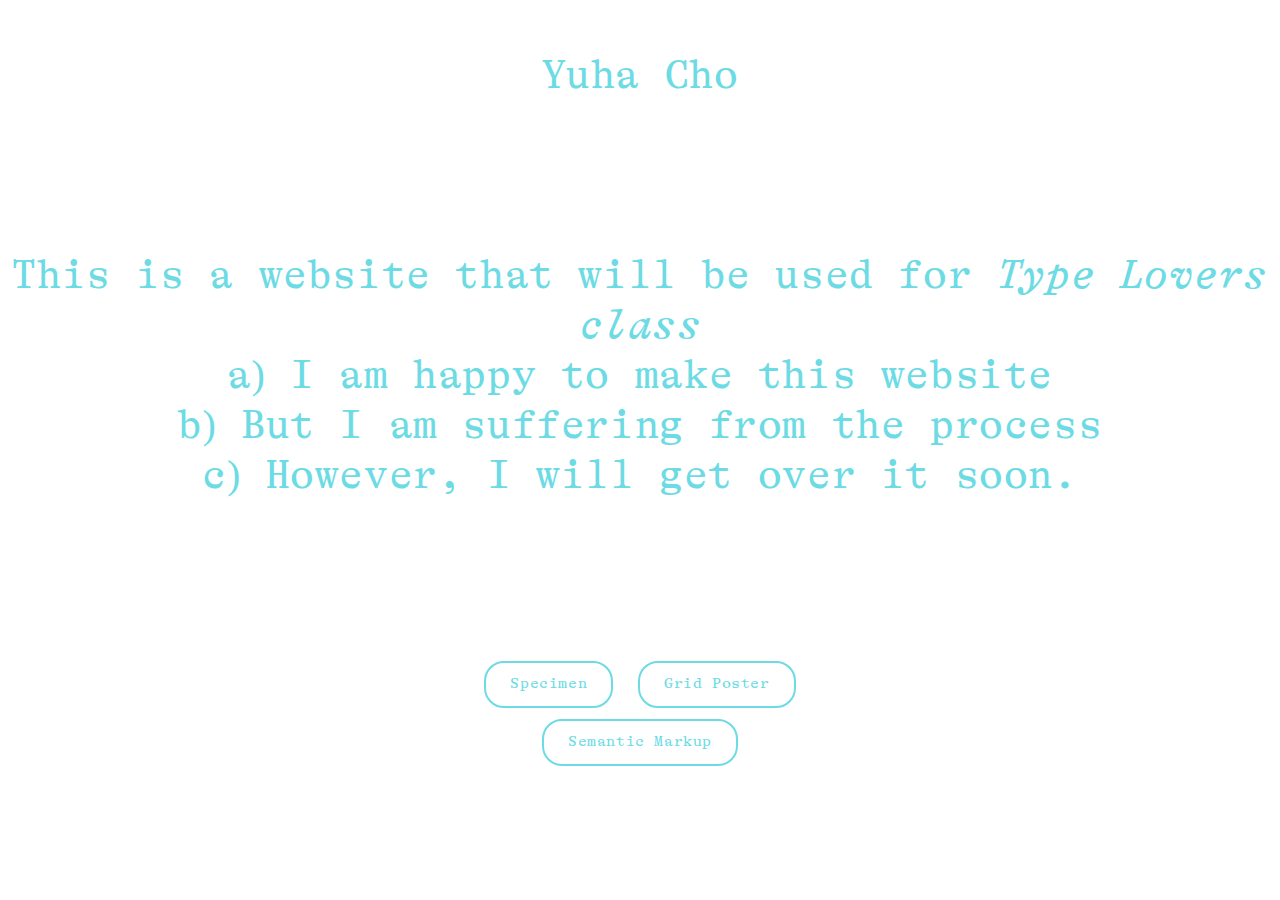
<file: index.html>
<!DOCTYPE html>
<html>
<head>
	<meta charset="utf-8">
	<meta name="viewport" content="width=device-width, initial-scale=1">
	<title>Yuha Cho</title>
	<link rel="stylesheet" type="text/css" href="style.css">
</head>
<body>
	<div>
		<section class="section-info selection">
			<div>
				Yuha Cho
				<br>
				<br>
				<br>
				<br>
						This is a website that will be used for
						<span>
							<span class="italic">
							Type Lovers class
						</span>
						<br>
						a) I am happy to make this website
						<br>
						b) But I am suffering from the process
						<br>
					c) However, I will get over it soon.
					<br>
					<br>
					<br>
					<br>
				<a href="specimen/index.html" class="button">
					Specimen
			</a>
				<a href="grid/index.html" class="button">
					Grid Poster
			</a>
			<br>
				<a href="semantic-markup/index.html" class="button"> Semantic Markup </a>
				<br>
			</div>
			<div>
			</div>
		</section>
	</div>
</body>
</html>
</file>
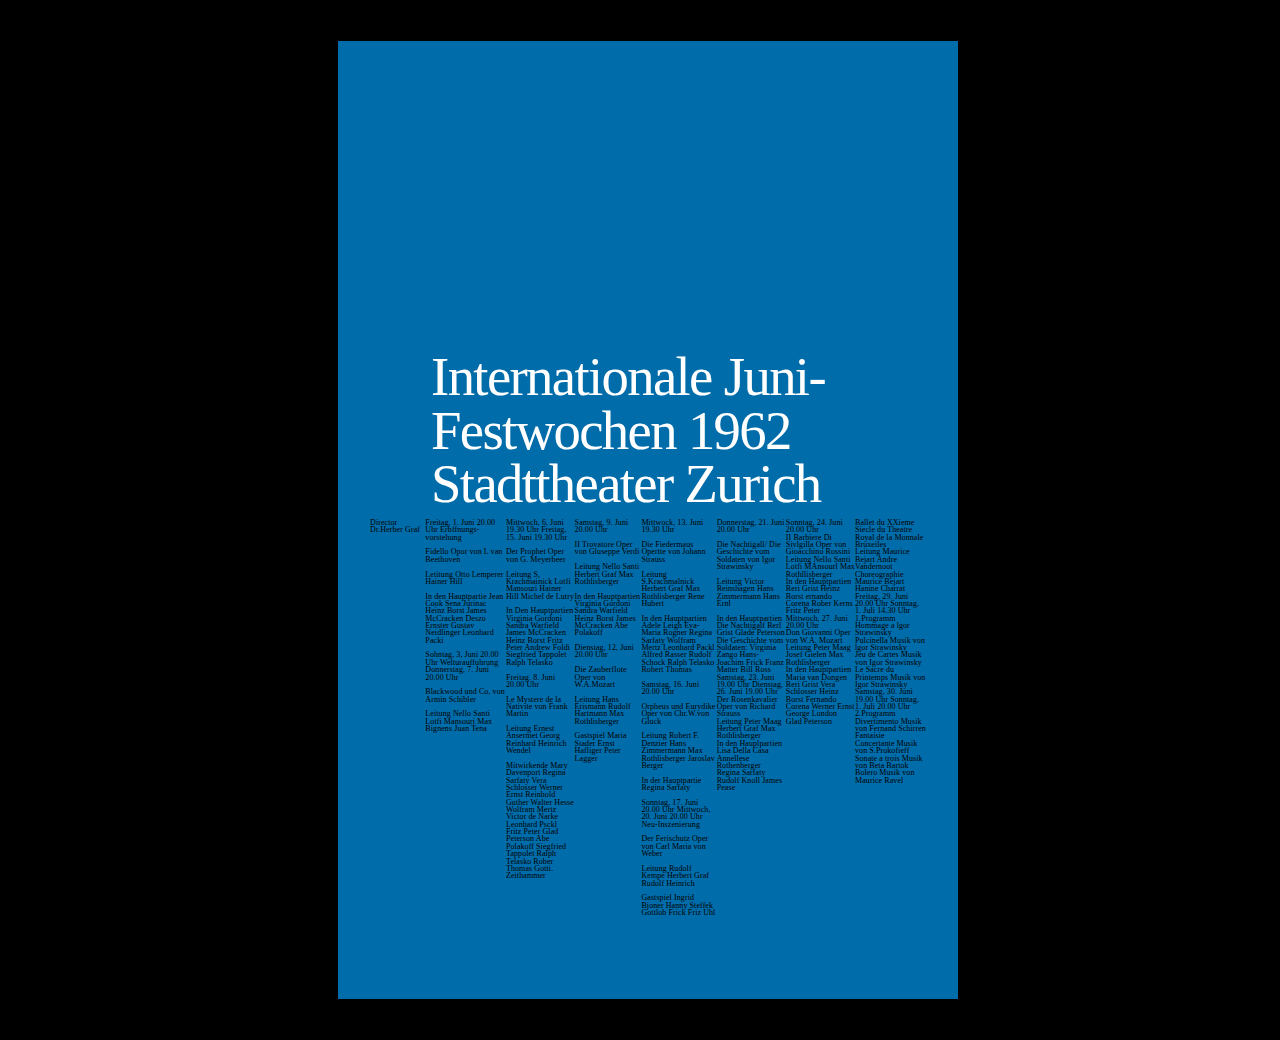
<file: grid/index.html>
<!DOCTYPE html>
<html>
<head>
	<meta charset="utf-8">
	<meta name="viewport" content="width=device-width, initial-scale=1">
	<title>Grid Poster</title>
	<link rel="stylesheet" type="text/css" href="style.css">
</head>
<body>
	<section class="container1">
		<main class="poster">
			<div class="header">
				<div class="title">Internationale
					Juni-Festwochen 1962
					Stadttheater Zurich</div>
			</div>
		<section class="textgroup">
			<div class="colums">
				<p>Director
					Dr.Herber Graf</p>
					<p>Freitag, 1. Juni
					20.00 Uhr
					Erbffnungs-
					vorstehung
					<br>
					<br>
					Fidello
					Opor von
					L van Beethoven
					<br>
					<br>
					Letitung
					Otto Lemperer
					Hainer Hill
					<br>
					<br>
					In den Hauptpartie
					Jean Cook
					Sena Jurinac
					Heinz Borst
					James McCracken
					Deszo Ernster
					Gustav Neidlinger
					Leonhard Packi
					<br>
					<br>
					Sohntag, 3, Juni
					20.00 Uhr
					Welturauffuhrung
					Donnerstag, 7. Juni
					20.00 Uhr
					<br>
					<br>
					Blackwood und Co, von Armin Schibler
					<br>
					<br>
					Leitung
					Nello Santi
					Lotfi Mansouri
					Max Bignens
					Juan Tena</p>
					<p>Mittwoch, 6, Juni
					19.30 Uhr
					Freitag, 15. Juni
					19.30 Uhr
					<br>
					<br>
					Der Prophet
					Oper von
					G. Meyerbeer
					<br>
					<br>
					Leitung
					S, Krachmainick
					Lotfi Mansouri
					Hainer Hill
					Michel de Lutry
					<br>
					<br>
					In Den Hauptpartien
					Virginia Gordoni
					Sandra Warfield
					James McCracken
					Heinz Borst
					Fritz Peter
					Andrew Foldi
					Siegfried Tappolet
					Ralph Telasko
					<br>
					<br>
					Freitag. 8. Juni
					20.00 Uhr
					<br>
					<br>
					Le Mystere de la
					Nativite
					von Frank Martin
					<br>
					<br>
					Leitung
					Ernest Ansermet
					Georg Reinhard
					Heinrich Wendel
					<br>
					<br>
					Mitwirkende
					Mary Davenport
					Regina Sarfaty
					Vera Schlosser
					Werner Ernst
					Reinhold Guther
					Walter Hesse
					Wolfram Mertz
					Victor de Narke
					Leonhard Psckl
					Fritz Peter
					Glad Peterson
					Abe Polakoff
					Siegfried Tappolet
					Ralph Telasko
					Rober Thomas
					Gotti. Zeithammer</p>
					<p>Samstag, 9. Juni
					20.00 Uhr
					<br>
					<br>
					II Trovatore
					Oper von
					Gluseppe Verdi
					<br>
					<br>
					Leitung
					Nello Santi
					Herbert Graf
					Max Rothlisberger
					<br>
					<br>
					In den Hauptpartien
					Virginia Gordoni
					Sandra Warfield
					Heinz Borst
					James McCracken
					Abe Polakoff
					<br>
					<br>
					Dienstag, 12, Juni
					20.00 Uhr
					<br>
					<br>
					Die Zauberflote
					Oper von
					W.A.Mozart
					<br>
					<br>
					Leitung
					Hans Erismann
					Rudolf Hartmann
					Max Rothlisberger
					<br>
					<br>
					Gastspiel
					Maria Stader
					Ernst Hafliger
					Peter Lagger</p>
					<p>Mittwock, 13. Juni
					19.30 Uhr
					<br>
					<br>
					Die Fiedermaus
					Opertte von
					Johann Strauss
					<br>
					<br>
					Leitung
					S.Krachmalnick
					Herbert Graf
					Max Rothlisberger
					Rene Hubert
					<br>
					<br>
					In den Hauptpartien
					Adele Leigh
					Eva-Maria Rogner
					Regina Sarfaty
					Wolfram Mertz
					Leonhard Packl
					Alfred Rasser
					Rudolf Schock
					Ralph Telasko
					Robert Thomas
					<br>
					<br>
					Samstag, 16. Juni
					20.00 Uhr
					<br>
					<br>
					Orpheus
					und Eurydike
					Oper von
					Chr.W.von Gluck
					<br>
					<br>
					Leitung
					Robert F. Denzier
					Hans Zimmermann
					Max Rothlisberger
					Jaroslav Berger
					<br>
					<br>
					In der Hauptpartie
					Regina Sarfaty
					<br>
					<br>
					Sonntag, 17. Juni
					20.00 Uhr
					Mittwoch, 20. Juni
					20.00 Uhr
					Neu-Inszenierung
					<br>
					<br>
					Der Ferischutz
					Oper von Carl Maria
					von Weber
					<br>
					<br>
					Leitung
					Rudolf Kempe
					Herbert Graf
					Rudolf Heinrich
					<br>
					<br>
					Gastspiel
					Ingrid Bjoner
					Hanny Steffek
					Gottlob Frick
					Friz Uhl</p>
					<p>Donnerstag, 21. Juni
					20.00 Uhr
					<br>
					<br>
					Die Nachtigall/
					Die Geschichte
					vom Soldaten
					von Igor Strawinsky
					<br>
					<br>
					Leitung
					Victor Reinshagen
					Hans Zimmermann
					Hans Ernl
					<br>
					<br>
					In den Hauptpartien
					Die Nachtigalf
					Rerl Grist
					Glade Peterson
					Die Geschichte
					vom Soldaten:
					Virginia Zango
					Hans-Joachim Frick
					Franz Matter
					Bill Ross
					<br>
					Samstag, 23. Juni
					19.00 Uhr
					Dienstag, 26. Juni
					19.00 Uhr
					<br>
					Der Rosenkavalier
					Oper von
					Richard Strauss
					<br>
					Leitung
					Peter Maag
					Herbert Graf
					Max Rothlisberger
					<br>
					In den Hauplpartien
					Lisa Della Casa
					Annellese
					Rothenberger
					Regina Sarfaty
					Rudolf Knoll
					James Pease</p>
					<p>Sonntag, 24. Juni
					20.00 Uhr
					<br>
					II Barbiere
					Di Sivlgilla
					Oper von
					Gioacchino Rossini
					<br>
					Leitung
					Nello Santi
					Lotfi MAnsourl
					Max Rothllisberger
					<br>
					In den Hauptpartien
					Reri Grist
					Heinz Borst
					ernando Corena
					Rober Kerns
					Fritz Peter
					<br>
					Mittwoch, 27. Juni
					20.00 Uhr
					<br>
					Don Giovanni
					Oper von
					W.A. Mozart
					<br>
					Leitung
					Peter Maag
					Josef Gielen
					Max Rothlisberger
					<br>
					In den Hauptpartien
					Maria van Dongen
					Reri Grist
					Vera Schlosser
					Heinz Borst
					Fernando Corena
					Werner Ernst
					George London
					Glad Peterson</p>
					<p>Ballet
					du XXieme Siecle
					du Theatre Royal
					de la Monnale
					Bruxeiles
					<br>
					Leitung
					Maurice Bejart
					Andre Vandernoot
					<br>
					Choreographie
					Maurice Bejart
					Hanine Charrat
					<br>
					Freitag, 29. Juni
					20.00 Uhr
					Sonntag, 1. Juli
					14.30 Uhr
					1.Programm
					<br>
					Hommage
					a lgor Strawinsky
					<br>
					Pulcinella
					Musik von
					lgor Strawinsky
					<br>
					Jeu de Cartes
					Musik von
					Igor Strawinsky
					<br>
					Le Sacre
					du Printemps
					Musik von
					Igor Strawinsky
					<br>
					Samstag, 30. Juni
					19.00 Uhr
					Sonntag, 1. Juli
					20.00 Uhr
					2.Programm
					<br>
					Divertimento
					Musik von
					Fernand Schirren
					<br>
					Fantaisie
					Concertante
					Musik von
					S.Prokofieff
					<br>
					Sonate a trois
					Musik von
					Beta Bartok
					<br>
					Bolero
					Musik von
					Maurice Ravel</p>
			</div>
		</section>
		</div>
	</main>
	</section>
</body>
</html>
</file>
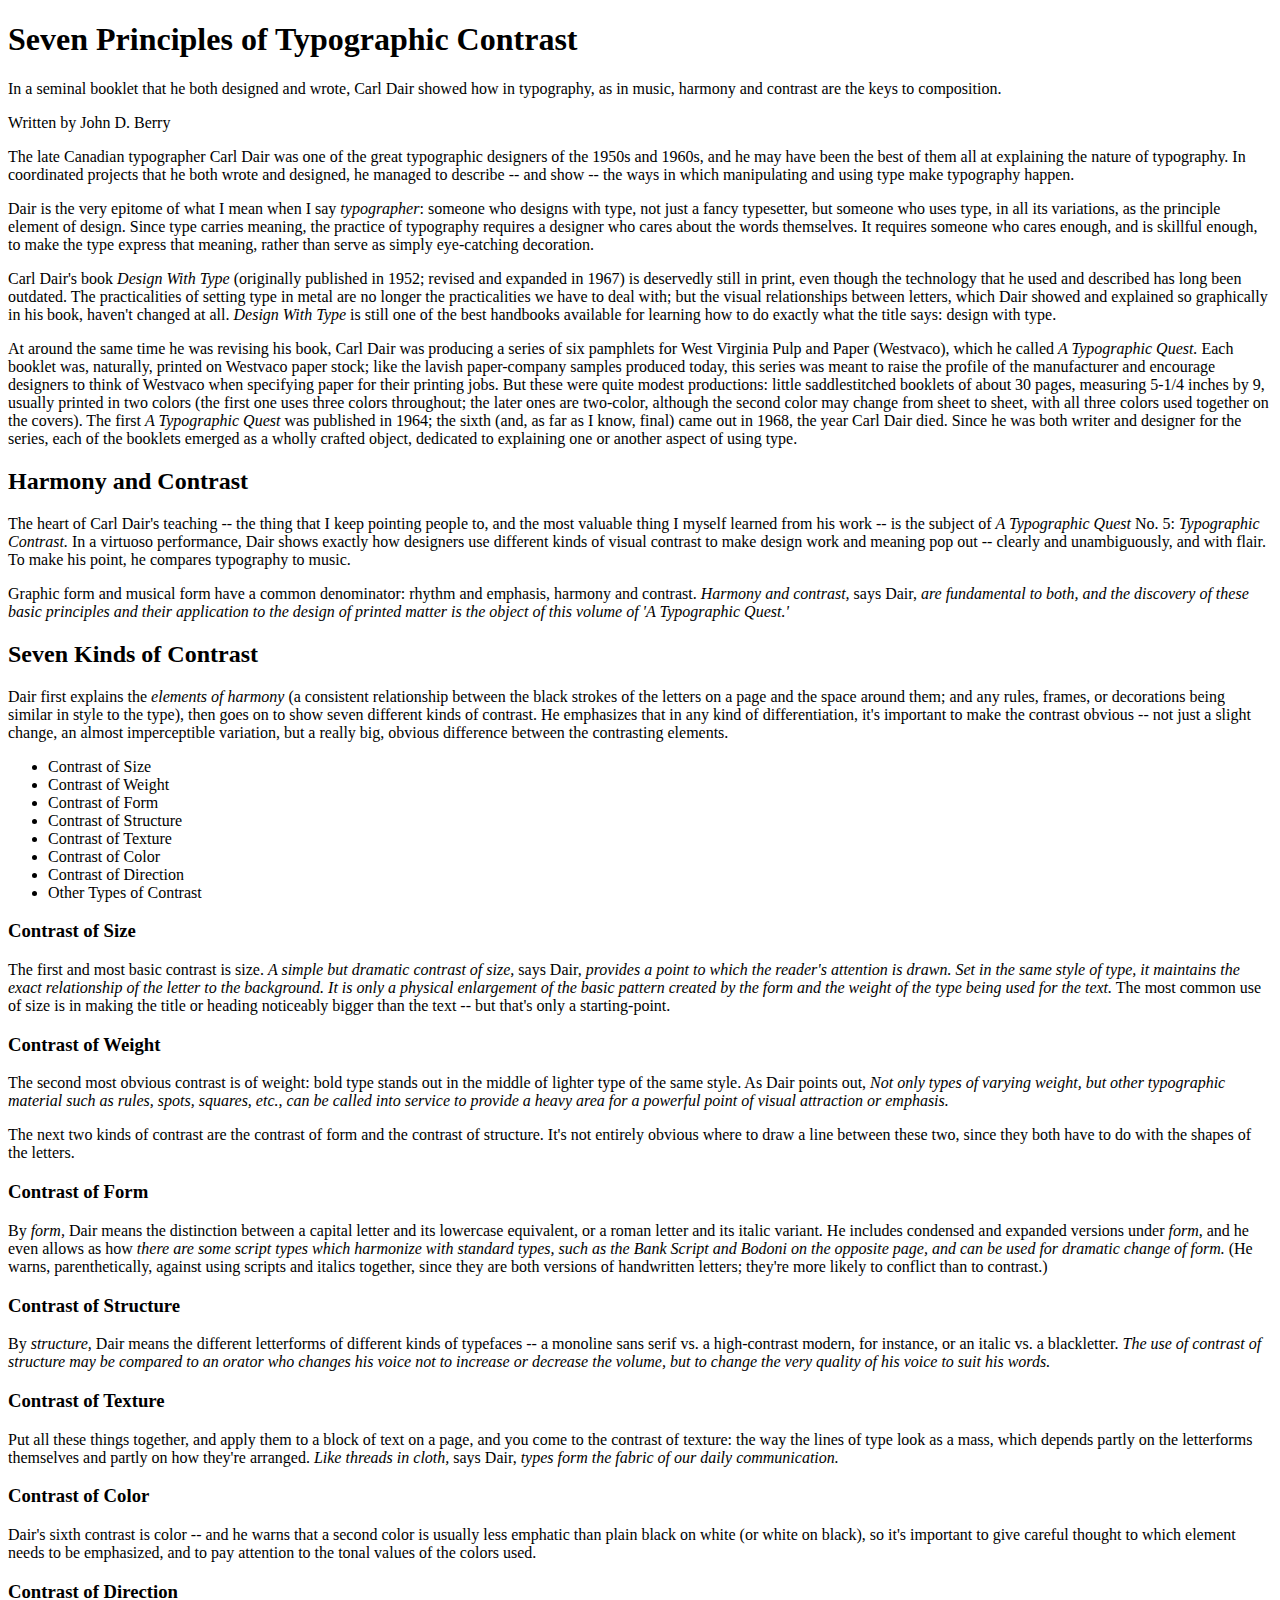
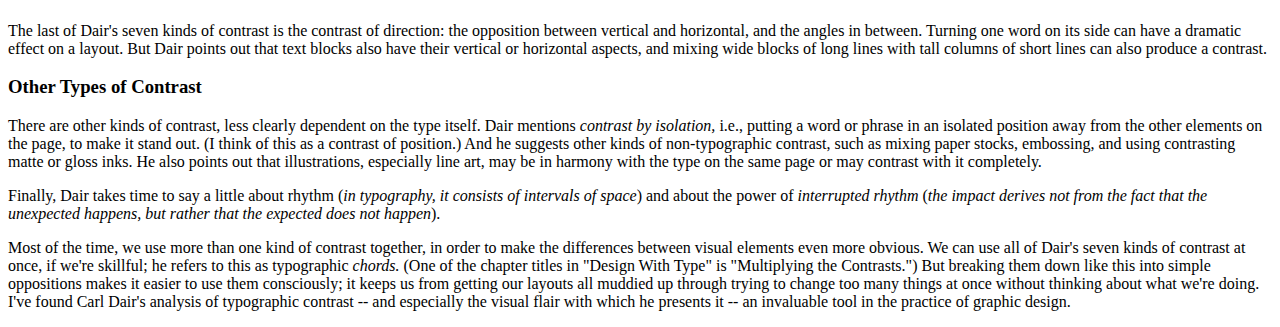
<file: semantic-markup/index.html>
<!DOCTYPE html>
<html>
	<head>
		<title>Semantic Markup Exercise</title>
		<meta charset="utf-8">
	<meta name="viewport" content="width=device-width, initial-scale=1">
		<link rel="stylesheet" type="text/css" href="style.css">
	</head>
	<body>
		
		<h1>Seven Principles of Typographic Contrast</h1>

		<p>
			In a seminal booklet that he both designed and wrote, Carl Dair showed how in typography, as in music, harmony and contrast are the keys to composition.
		</p>

		<p>
			Written by John D. Berry
		</p>

		<p>
			The late Canadian typographer Carl Dair was one of the great typographic designers of the 1950s and 1960s, and he may have been the best of them all at explaining the nature of typography. In coordinated projects that he both wrote and designed, he managed to describe -- and show -- the ways in which manipulating and using type make typography happen.
		</p>

		<p>
			Dair is the very epitome of what I mean when I say <em>typographer</em>: someone who designs with type, not just a fancy typesetter, but someone who uses type, in all its variations, as the principle element of design. Since type carries meaning, the practice of typography requires a designer who cares about the words themselves. It requires someone who cares enough, and is skillful enough, to make the type express that meaning, rather than serve as simply eye-catching decoration.
		</p>

		<p>
			Carl Dair's book <em>Design With Type</em> (originally published in 1952; revised and expanded in 1967) is deservedly still in print, even though the technology that he used and described has long been outdated. The practicalities of setting type in metal are no longer the practicalities we have to deal with; but the visual relationships between letters, which Dair showed and explained so graphically in his book, haven't changed at all. <em>Design With Type</em> is still one of the best handbooks available for learning how to do exactly what the title says: design with type.
		</p>

		<p>
			At around the same time he was revising his book, Carl Dair was producing a series of six pamphlets for West Virginia Pulp and Paper (Westvaco), which he called <em>A Typographic Quest.</em> Each booklet was, naturally, printed on Westvaco paper stock; like the lavish paper-company samples produced today, this series was meant to raise the profile of the manufacturer and encourage designers to think of Westvaco when specifying paper for their printing jobs. But these were quite modest productions: little saddlestitched booklets of about 30 pages, measuring 5-1/4 inches by 9, usually printed in two colors (the first one uses three colors throughout; the later ones are two-color, although the second color may change from sheet to sheet, with all three colors used together on the covers). The first <em>A Typographic Quest</em> was published in 1964; the sixth (and, as far as I know, final) came out in 1968, the year Carl Dair died. Since he was both writer and designer for the series, each of the booklets emerged as a wholly crafted object, dedicated to explaining one or another aspect of using type.
		
		</p>

		<h2>Harmony and Contrast</h2>

		<p>
			The heart of Carl Dair's teaching -- the thing that I keep pointing people to, and the most valuable thing I myself learned from his work -- is the subject of <em>A Typographic Quest</em> No. 5: <em>Typographic Contrast.</em> In a virtuoso performance, Dair shows exactly how designers use different kinds of visual contrast to make design work and meaning pop out -- clearly and unambiguously, and with flair. To make his point, he compares typography to music.
		</p>

		<p>
			Graphic form and musical form have a common denominator: rhythm and emphasis, harmony and contrast. <em>Harmony and contrast,</em> says Dair, <em>are fundamental to both, and the discovery of these basic principles and their application to the design of printed matter is the object of this volume of 'A Typographic Quest.'</em>
		</p>

		<h2>Seven Kinds of Contrast</h2>

		<p>
			Dair first explains the <em>elements of harmony</em> (a consistent relationship between the black strokes of the letters on a page and the space around them; and any rules, frames, or decorations being similar in style to the type), then goes on to show seven different kinds of contrast. He emphasizes that in any kind of differentiation, it's important to make the contrast obvious -- not just a slight change, an almost imperceptible variation, but a really big, obvious difference between the contrasting elements.
		
		</p>

		<ul>
			<li>Contrast of Size</li>
			<li>Contrast of Weight</li>
			<li>Contrast of Form</li>
			<li>Contrast of Structure</li>
			<li>Contrast of Texture</li>
			<li>Contrast of Color</li>
			<li>Contrast of Direction</li>
			<li>Other Types of Contrast</li>
		</ul>

		<h3>Contrast of Size</h3>

		<p>
			The first and most basic contrast is size. <em>A simple but dramatic contrast of size,</em> says Dair, <em>provides a point to which the reader's attention is drawn. Set in the same style of type, it maintains the exact relationship of the letter to the background. It is only a physical enlargement of the basic pattern created by the form and the weight of the type being used for the text.</em> The most common use of size is in making the title or heading noticeably bigger than the text -- but that's only a starting-point.
		</p>

		<h3>Contrast of Weight</h3>

		<p>
			The second most obvious contrast is of weight: bold type stands out in the middle of lighter type of the same style. As Dair points out, <em>Not only types of varying weight, but other typographic material such as rules, spots, squares, etc., can be called into service to provide a heavy area for a powerful point of visual attraction or emphasis.</em>
		</p>

		<p>
			The next two kinds of contrast are the contrast of form and the contrast of structure. It's not entirely obvious where to draw a line between these two, since they both have to do with the shapes of the letters.
		</p>


		<h3>Contrast of Form</h3>

		<p>
			By <em>form,</em> Dair means the distinction between a capital letter and its lowercase equivalent, or a roman letter and its italic variant. He includes condensed and expanded versions under <em>form,</em> and he even allows as how <em>there are some script types which harmonize with standard types, such as the Bank Script and Bodoni on the opposite page, and can be used for dramatic change of form.</em> (He warns, parenthetically, against using scripts and italics together, since they are both versions of handwritten letters; they're more likely to conflict than to contrast.)
		</p>

		<h3>Contrast of Structure</h3>

		<p>
			By <em>structure,</em> Dair means the different letterforms of different kinds of typefaces -- a monoline sans serif vs. a high-contrast modern, for instance, or an italic vs. a blackletter. <em>The use of contrast of structure may be compared to an orator who changes his voice not to increase or decrease the volume, but to change the very quality of his voice to suit his words.</em>
		</p>

		<h3>Contrast of Texture</h3>

		<p>
			Put all these things together, and apply them to a block of text on a page, and you come to the contrast of texture: the way the lines of type look as a mass, which depends partly on the letterforms themselves and partly on how they're arranged. <em>Like threads in cloth,</em> says Dair, <em>types form the fabric of our daily communication.</em>
		</p>


		<h3>Contrast of Color</h3>

		<p>
			Dair's sixth contrast is color -- and he warns that a second color is usually less emphatic than plain black on white (or white on black), so it's important to give careful thought to which element needs to be emphasized, and to pay attention to the tonal values of the colors used.
		</p>

		<h3>Contrast of Direction</h3>

		<p>
			The last of Dair's seven kinds of contrast is the contrast of direction: the opposition between vertical and horizontal, and the angles in between. Turning one word on its side can have a dramatic effect on a layout. But Dair points out that text blocks also have their vertical or horizontal aspects, and mixing wide blocks of long lines with tall columns of short lines can also produce a contrast.
		</p>

		<h3>Other Types of Contrast</h3>

		<p>
			There are other kinds of contrast, less clearly dependent on the type itself. Dair mentions <em>contrast by isolation,</em> i.e., putting a word or phrase in an isolated position away from the other elements on the page, to make it stand out. (I think of this as a contrast of position.) And he suggests other kinds of non-typographic contrast, such as mixing paper stocks, embossing, and using contrasting matte or gloss inks. He also points out that illustrations, especially line art, may be in harmony with the type on the same page or may contrast with it completely.
		</p>

		<p>
			Finally, Dair takes time to say a little about rhythm (<em>in typography, it consists of intervals of space</em>) and about the power of <em>interrupted rhythm</em> (<em>the impact derives not from the fact that the unexpected happens, but rather that the expected does not happen</em>).
		</p>

		<p>
			Most of the time, we use more than one kind of contrast together, in order to make the differences between visual elements even more obvious. We can use all of Dair's seven kinds of contrast at once, if we're skillful; he refers to this as typographic <em>chords.</em> (One of the chapter titles in "Design With Type" is "Multiplying the Contrasts.") But breaking them down like this into simple oppositions makes it easier to use them consciously; it keeps us from getting our layouts all muddied up through trying to change too many things at once without thinking about what we're doing. I've found Carl Dair's analysis of typographic contrast -- and especially the visual flair with which he presents it -- an invaluable tool in the practice of graphic design.
		</p>
    </body>
</html>
</file>
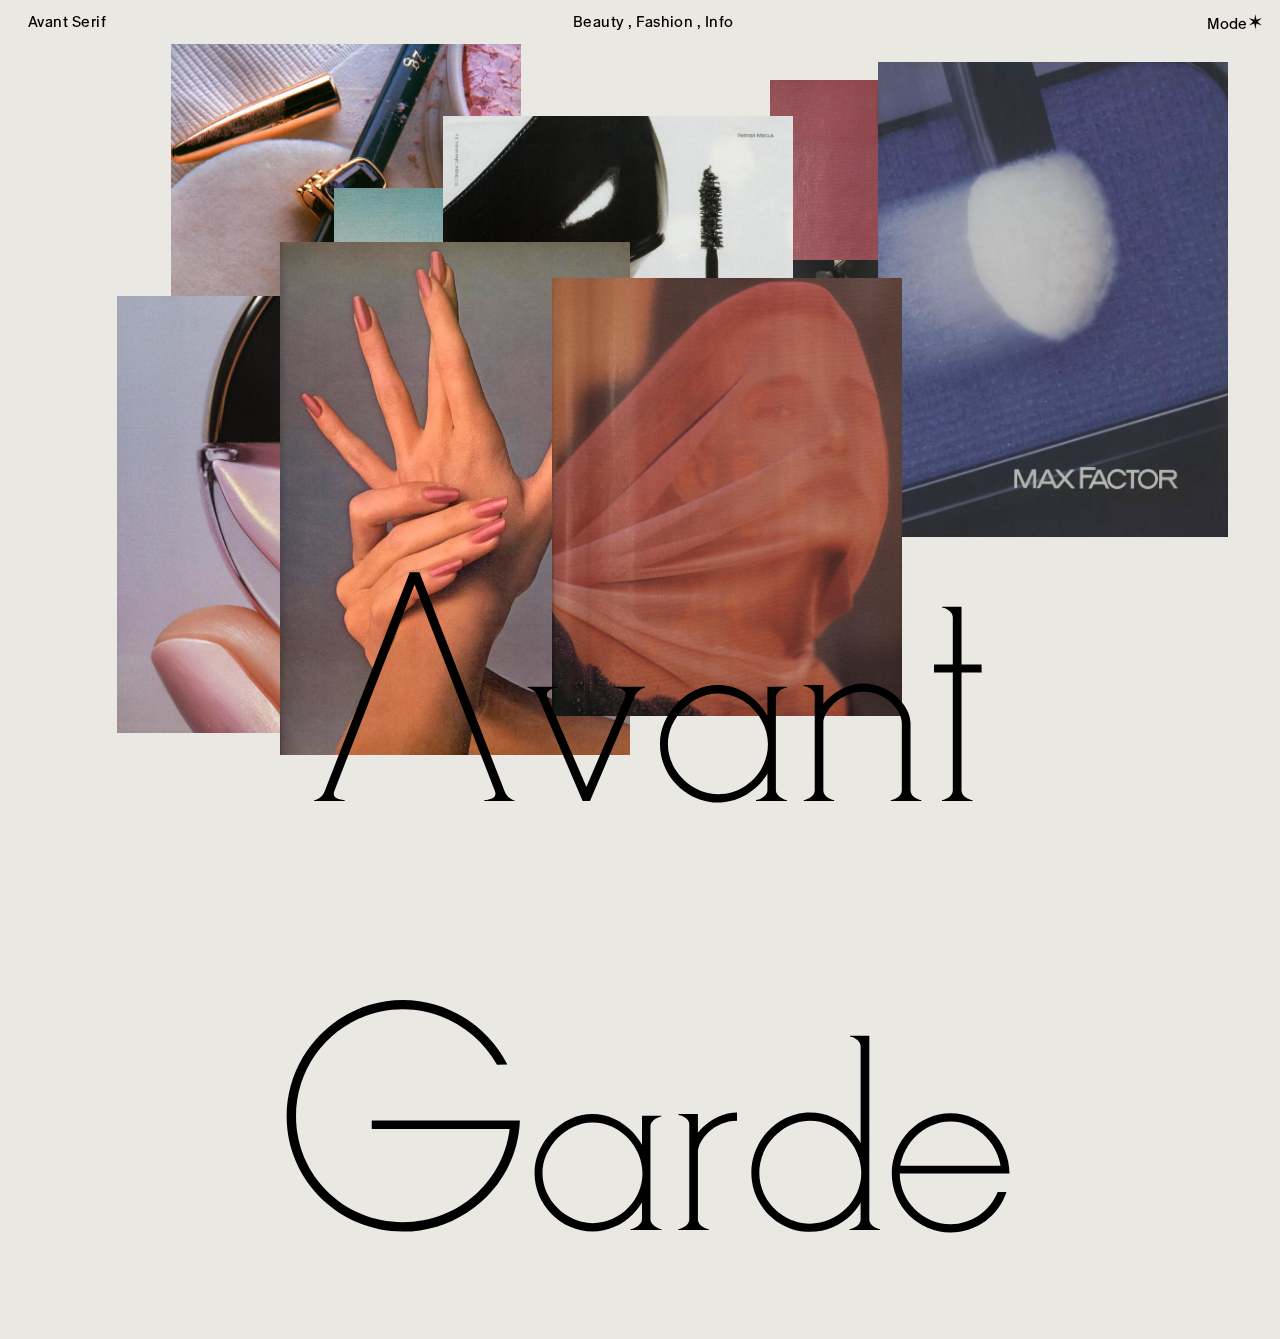
<file: specimen/index.html>
<!DOCTYPE html>
<html>
<head>
	<meta charset="utf-8">
	<meta name="viewport" content="width=device-width, initial-scale=1">
	<title>Yuha Cho</title>
	<script src="script.js"></script>
	<link rel="stylesheet" type="text/css" href="style.css">
	<script defer src="script.js"></script>
</head>
<body>
	<div>
		<nav class="navigation">
			<div class="text-effect">
				<a href="/">Avant Serif</a>
			</div>
			<div>
				<span class="text-effect"><a href="beauty/index.html">Beauty</a></span>
				,
				<span class="text-effect"><a href="/">Fashion</a></span>
				,
				<span class="text-effect"><a href="info/index.html">Info</a></span>
			</div>
			<div class="text-effect">
				<button onclick="myFunction()" class="button-deco text-effect" id="mode-toggle">Mode<span style="font-size: 20px">✶</span></button>
				<script>
					function myFunction() {
					   var element = document.body;
					   element.classList.toggle("dark-mode");
					}
					</script>
					</div>
		</nav>
		 <div class="container">
			 <img src="img/1.jpg" class="floating-image"> 
			 <img src="img/2.jpg" class="floating-image">
			 <img src="img/3.jpg" class="floating-image">
			 <img src="img/4.jpg" class="floating-image">
			 <img src="img/5.jpg" class="floating-image">
			 <img src="img/6.jpg" class="floating-image">
			 <img src="img/7.jpg" class="floating-image">
			 <img src="img/8.jpg" class="floating-image">
			 <img src="img/9.jpg" class="floating-image">
			 </div>
		<div class="big">
			Avant Garde
		</div>
			</div>
	</div>
</body>
</html>
</file>
<file: style.css>
@font-face{
	font-family: 'Alpina';
	src: url('Font/GT-Alpina-Typewriter-Regular-Trial.woff2') format('woff2');
	font-weight: 400;
}

@font-face{
	font-family: 'Alpina-Italic';
	src: url('Font/GT-Alpina-Typewriter-Regular-Italic-Trial.woff2') format('woff2');
	font-weight: 400;
}

@font-face{
	font-family: 'Zirkon';
	src: url(Font/GT-Zirkon-Regular.woff2) format('woff2');
}

@font-face{
	font-family: 'Zirkon-Italic';
	src: url(Font/GT-Zirkon-Regular-Italic.woff2) format('woff2');
}

body{
	/* this is the outermost element on your page*/
	margin: 0;
	padding: 10px;
	line-height: 1.25;
	letter-spacing: .015em;
	word-spacing: .001em;
	background: #white;
	font-family: 'Alpina';
	font-size: 40px;
	color: #6DDBE4;
}

.italic{
	font-family: 'Alpina-Italic';
	font-size: 40px;
	color: #6DDBE4;
}

.section{
	display: block;
	margin-block-start: 1em;
	margin-block-end: 1em;
	margin-inline-start: 0px;
	margin-inline-end: 0px;
	unicode-bidi: i;

}
.section-info{
	display: block;
	margin-block-start: 1em;
	margin-block-end: 1em;
	margin-inline-start: 0px;
	margin-inline-end: 0px;
	justify-content: space-between;
	text-align: center;
}
.sufferig_message{
	font-size: 15px;
	padding-top: 0px;
	padding-bottom: 0px;
	padding-left: 15px;
	padding-right: 15px;
}

.button {
  display: inline-block;
  padding: 12px 24px; /* 내부 여백 */
  font-size: 15px; /* 글자 크기 */
  font-family: 'Alpina';
  color: #6DDBE4; /* 텍스트 색상 */
  text-decoration: none; /* 밑줄 제거 */
  border: 2px solid #6DDBE4; /* 테두리 */
  border-radius: 20px; /* 둥근 모서리 */
  transition: all 0.3s ease; /* 부드러운 애니메이션 효과 */
}

.button:hover {
	background-color: #6DDBE4;
	color: #ffffff;
  transform: translateY(2px); /* 버튼이 눌리는 느낌 */
}

.button:active {
  background: linear-gradient(to bottom, #999999, #666666); /* 클릭 시 더 어두운 색상 */
  box-shadow: 0px 1px 2px rgba(0, 0, 0, 0.6); /* 더 짧은 그림자 */
  transform: translateY(4px); /* 버튼이 눌린 느낌 */
}

::selection {
  background-color: #6DDBE4; /* Set the background color */
  color: #fffff; /* Optional: Set the text color */
}
</file>
<file: grid/style.css>
body{
	display: flex;
	width: 100%;
	justify-content: center;
	align-items: center;
	background: rgb(0, 0, 0);
}

.container1{
	display: flex;
	width: 1440px;
	height: 1024px;
	flex-direction: column;
	justify-content: center;
	align-items: center;
	gap: 10px;
	flex-shrink: 0;
}

.poster{
	width: 619.882px;
	height: 958px;
	justify-content: flex-end;
	align-items: flex-start;
	flex-shrink: 0;
	background: #006CA9;
}

.header{
	display: flex;
	height: 440px;
	padding: 30px 16px 0px 93px;
	justify-content: center;
	align-items: flex-end;
	align-self: stretch;
}

.textgroup{
	display: flex;
	padding: 0px 16px;
	justify-content: space-between;
	align-items: flex-start;
}

.title{
	color: #FFF;
	font-family: "Neue Haas Grotesk Display Pro";
	font-size: 54.698px;
	font-style: normal;
	font-weight: 500;
	line-height: 98%; /* 53.604px */
	letter-spacing: -1.641px;
}

.text{
	display: grid;
	grid-auto-flow: column;
	padding: 0px 16px;
	justify-content: space-between;
	align-items: flex-start;
	color: #000;
	font-family: "Neue Haas Grotesk Display Pro";
	font-size: 8px;
	font-style: normal;
	font-weight: 450;
	line-height: 92%; /* 7.36px */
	letter-spacing: 0.08px;
}

.colums{
	display: grid;
	grid-auto-flow: column;
	padding: 0px 16px;
	justify-content: space-between;
	align-items: flex-start;
	color: #000;
	font-family: "Neue Haas Grotesk Display Pro";
	font-size: 8px;
	font-style: normal;
	font-weight: 450;
	line-height: 92%; /* 7.36px */
	letter-spacing: 0.08px;
}

.
</file>
<file: semantic-markup/style.css>
body{
	/* this is the outermost element on your page*/
}

h1{
	/* main headings */
}

p{
	/* paragraphs */	
}

a{
	/* links */	
}

ul{
	/* unordered list container */	
}

ol{
	/* unordered list container */	
}

li{
	/* list items */	
}

#idname{
	/* an ID assignment begins with a #*/	
}

.classname{
	/* a class assignment begins with a .*/	
}
</file>
<file: specimen/style.css>
@font-face{
	font-family: 'AvantGardeSerif';
	src: url('AvantGardeSerif.woff2') format('woff2');
	font-weight: 400;
}

@font-face{
  font-family: 'KMR';
  src: url('KMRMelangeGrotesk-Book.woff') format('woff');
}

@font-face {
  font-family: 'ABCMarist';
  src: url('ABCMarist-Regular-Trial.woff') format(woff);
}

@font-face {
  font-family: 'ABCMart_Italic';
  src: url('ABCMarist-RegularItalic-Trial.woff') format(woff);
}

body{
	/* this is the outermost element on your page*/
  box-sizing: border-box; /* 모든 요소에서 보더와 패딩을 포함하여 크기를 계산 */
  width: 100%; /* 가로 크기를 브라우저에 맞게 조정 */
	overflow: hidden;
	line-height: 1.25;
	letter-spacing: .015em;
	word-spacing: .001em;
	background: #eae8e2;
	font-family: 'AvantGardeSerif';
	font-size: 30px;
	color: #6DDBE4;
}

/* Dark Mode 스타일 */
body.dark-mode {
  background-color: #211e1e;
  color: #cfcfcf;
}

body.dark-mode .button-deco {
  background-color: transparent;
  color: #cfcfcf;
}

body.dark-mode .navigation {
  color: #cfcfcf; /* 다크 모드 텍스트 색상 */
}

body.dark-mode .big {
  color: #cfcfcf;
}

.big{
  padding-top: 105px;
  text-align: center;
  position: relative;
	font-family: 'AvantGardeSerif';
	font-size: 343px;
	color: #000000;
  z-index: 200; /* 텍스트를 더 위에 위치 */
}

a {
  color: inherit; /* 부모 요소의 텍스트 색상 사용 */
  text-decoration: none; /* 밑줄 제거 */
}

.navigation{
  display: flex;
  justify-content: space-between;
  align-items: center;
  width: 97%;
  position: fixed;
  padding: 0 20px;
  font-family: 'KMR';
  font-size: 15px;
  color: #000000;
  z-index: 500; /* 텍스트를 더 위에 위치 */
}

.button-deco{ 
  cursor: pointer;
  background-color: transparent;
  border: none;
  font-family: 'KMR';
  font-size: 15px;
  color: #000;
}


.text-effect:hover{
  font-family: 'ABCMarist';
  font-size: 16px;
}

.sufferig_message{
	font-size: 15px;
	padding-top: 0px;
	padding-bottom: 0px;
	padding-left: 15px;
	padding-right: 15px;
}


    .container {
      position: relative;
      width: 85vw;
      height: 40vh;
    }

    .floating-image {
      position: absolute;
      width: 350px;
      animation: float 10s infinite ease-in-out; /* 애니메이션 설정 */
    }

    .floating-image:nth-child(1) { top: 10%; left: 15%; animation-delay: 0s; }
    .floating-image:nth-child(2) { top: 20%; left: 70%; animation-delay: 1s; }
    .floating-image:nth-child(3) { top: 50%; left: 30%; animation-delay: 0s; }
    .floating-image:nth-child(4) { top: 70%; left: 60%; animation-delay: 1s; }
    .floating-image:nth-child(5) { top: 80%; left: 10%; animation-delay: 2s; }
    .floating-image:nth-child(6) { top: 15%; left: 80%; animation-delay: 1s; }
    .floating-image:nth-child(7) { top: 30%; left: 40%; animation-delay: 0s; }
    .floating-image:nth-child(8) { top: 65%; left: 25%; animation-delay: 3s; }
    .floating-image:nth-child(9) { top: 75%; left: 50%; animation-delay: 1s; }


    @keyframes float {
      0% {
        transform: translate(0, 0);
      }
      25% {
        transform: translate(30px, -20px);
      }
      50% {
        transform: translate(-20px, 30px);
      }
      75% {
        transform: translate(20px, 20px);
      }
      100% {
        transform: translate(0, 0);
      }
    }


.flex-container {
    display: flex;
    flex-direction: row; /* 수평 배치 */
    gap: 20px; /* 열 사이 간격 */
    justify-content: space-between; /* 열 간격 균등 분배 */
    align-items: flex-start; /* 열의 상단 정렬 */
    padding: 0 40px; /* 양쪽 여백 */
    max-width: 600px; /* 최대 너비 */
    margin: 0 auto; /* 중앙 정렬 */
}

.column {
  margin: 40px;
    max-width: 600px; /* 최대 너비 */
    flex: 1; /* 각 열을 동일한 너비로 배분 */
    line-height: 1.5; /* 줄 간격 */
    text-align: justify; /* 텍스트 정렬 */
    font-family: 'KMR';
    font-size: 13px;
    text-align: left;
    color: #000;
}
</file>
